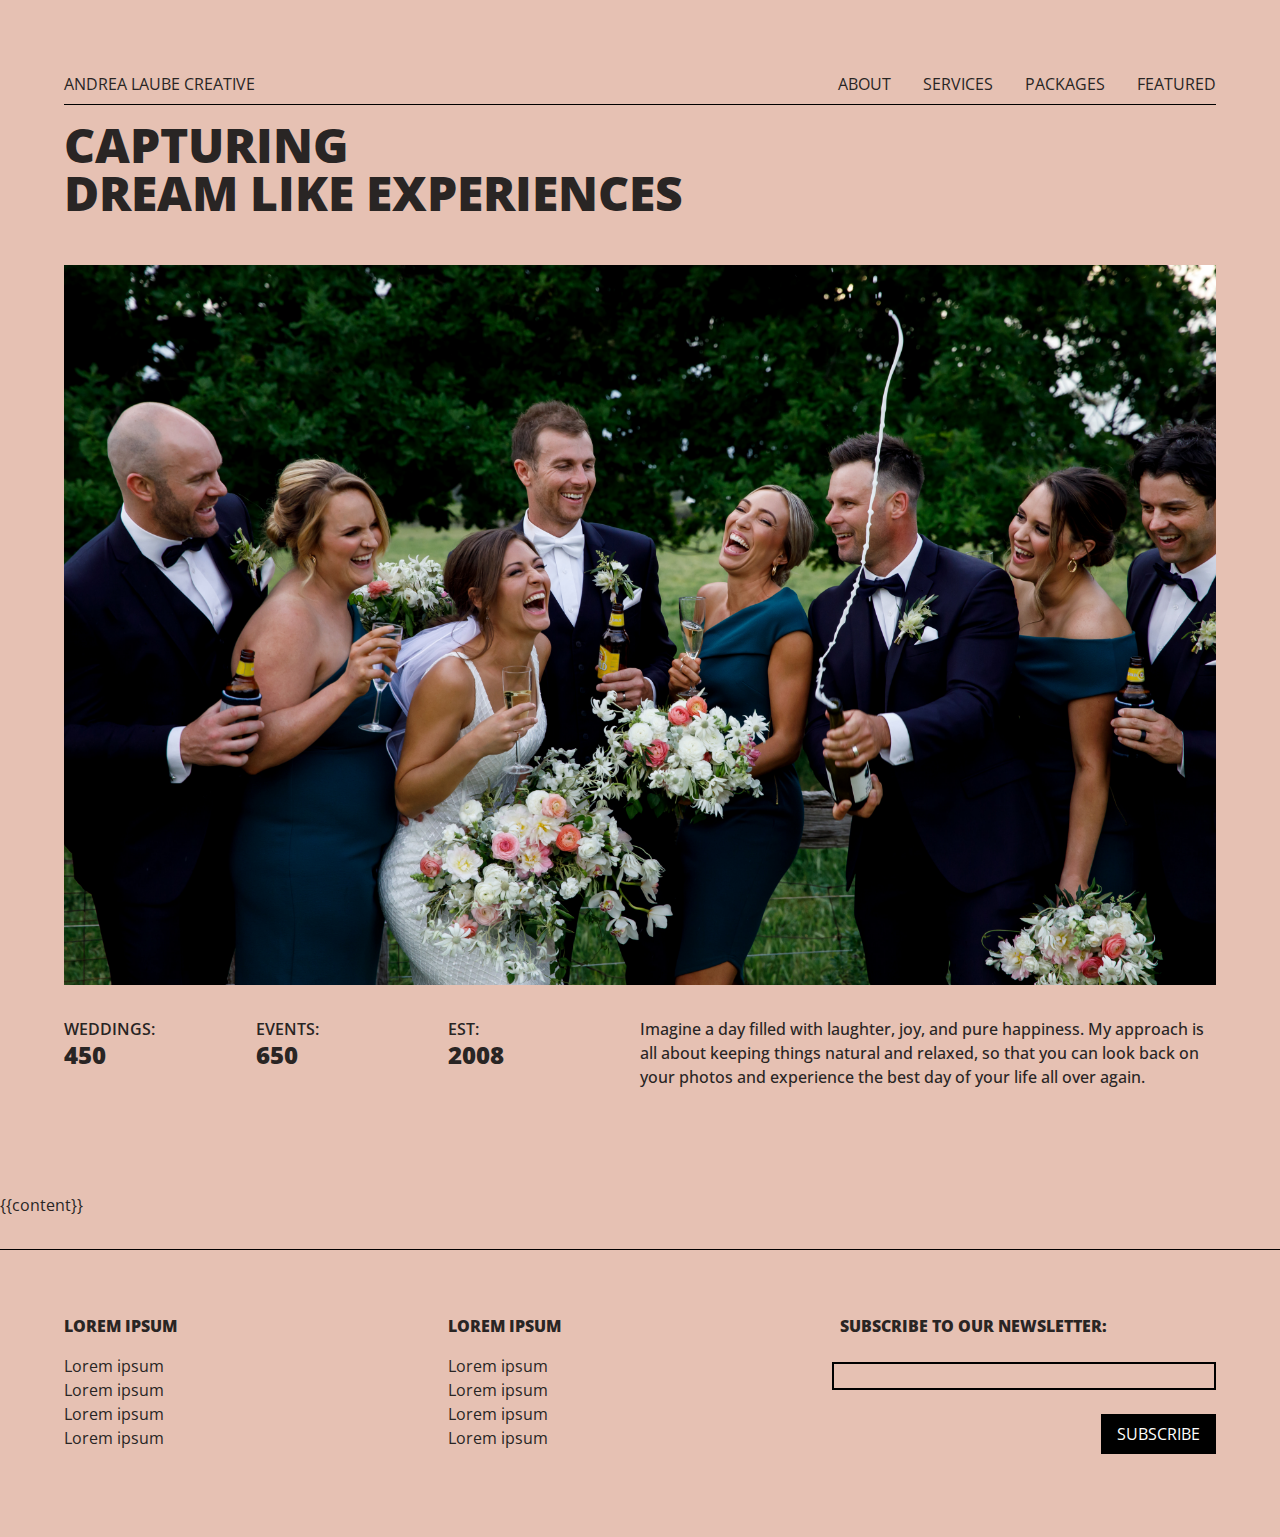
<file: _layouts/default.html>
<!DOCTYPE html>
<html lang="en">
<head>
    <meta charset="UTF-8">
    <meta name="viewport" content="width=device-width, initial-scale=1.0">
    <title>Andrea Laube Creative </title>

    <link href="/assets/css/style.css" rel="stylesheet">
    <!-- <link href="../style.css" rel="stylesheet"> -->
    <!-- <script src="https://cdn.tailwindcss.com"></script> -->

    <link rel="preconnect" href="https://fonts.googleapis.com">
<link rel="preconnect" href="https://fonts.gstatic.com" crossorigin>
<link href="https://fonts.googleapis.com/css2?family=Open+Sans:ital,wght@0,300;0,400;0,700;1,300;1,600&display=swap" rel="stylesheet">
</head>
<body class="bg-[#E6C1B3] font-sans">
    <!--------------------------------- Hero Section ---------------------------------------->

    <!-- Logo and Menu -->
<section class="mb-10">
    <div class="mb-4 flex items-center justify-between border-b border-black">
        <div class="">
            <a href="#" class="uppercase">andrea laube creative</a>
        </div>
        <nav class="flex gap-4 uppercase">
            
            <a href="#" class="p-2">about</a>
            <a href="#" class="p-2">services</a>
            <a href="#" class="p-2">packages</a>
            <a href="#" class="p-2 pr-0">featured</a>
        </nav>
    </div>
    <!-- Main Heading -->
    <div  >
        <h1 class="uppercase text-5xl font-extrabold "> capturing <br> dream like experiences </h1>
    </div>
    <!-- Hero image -->
    <div class="mb-8">
        <img src="/images/photo2.jpg" class="max-h-[80vh] w-full object-cover object-center">
    </div>
    <!-- hero information  -->
    <div class=" grid sm:grid-cols-6  ">
        <div>
            <h4 class="uppercase font-semibold">weddings: <span class="block font-extrabold text-2xl">450</span></h4>
        </div>
        <div>
            <h4 class="uppercase font-semibold">events: <span class="block font-extrabold text-2xl">650</span></h4>
        </div>
        <div>
            <h4 class="uppercase font-semibold">est: <span class="block font-extrabold text-2xl">2008</span></h4>
        </div>
        <div class="col-span-3 font-medium">
            <p>Imagine a day filled with laughter, joy, and pure happiness. My approach is all about keeping things natural and relaxed, so that you can look back on your photos and experience the best day of your life all over again.</p>
        </div>
    </div>
</section>
  


{{content}}
<!------------------------------------------------ Footer ------------------------------------->


    <footer class="grid grid-cols-3 p-[5%] mt-8 border-t border-black border-solid ">
        <div class="shrink">
            <h3 class="uppercase font-extrabold">Lorem ipsum </h3>
            <a href="">Lorem ipsum</a>
            <a href="">Lorem ipsum</a>
            <a href="">Lorem ipsum</a>
            <a href="">Lorem ipsum</a>
            
        </div>

        <div class="shrink">
            <h3 class="uppercase font-extrabold">Lorem ipsum </h3>
            <a href="">Lorem ipsum</a>
            <a href="">Lorem ipsum</a>
            <a href="">Lorem ipsum</a>
            <a href="">Lorem ipsum</a>
        </div>

        <form class="pb-[5%]">
            <label  for="name" class="pl-2 block uppercase font-extrabold ">Subscribe to our newsletter:</label><br>
            <input type="text" id="fname" name="fname" class="w-full mb-2 border-2 border-solid border-black"><br>

            <div class="text-right">
                <h3 class="uppercase"></h3>
                    <input type="submit" value="Subscribe" class="bg-black text-white py-2 px-4 uppercase cursor-pointer" >
                </div>
        </form>
        
    </footer>


    
</body>
</html>
</file>
<file: assets/css/style.css>
/* ----------- Color Variables --------- */
/* Looking for the color variables? They have been moved to the inline-styles file in the _includes folder, and pull variables from the site-settings folder in the _data folder.  */

/* Tailwind */
/* ! tailwindcss v3.2.4 | MIT License | https://tailwindcss.com */
/*
1. Prevent padding and border from affecting element width. (https://github.com/mozdevs/cssremedy/issues/4)
2. Allow adding a border to an element by just adding a border-width. (https://github.com/tailwindcss/tailwindcss/pull/116)
*/
*,
::before,
::after {
  box-sizing: border-box; /* 1 */
  border-width: 0; /* 2 */
  border-style: solid; /* 2 */
  border-color: #e5e7eb; /* 2 */
}
::before,
::after {
  --tw-content: '';
}
/*
1. Use a consistent sensible line-height in all browsers.
2. Prevent adjustments of font size after orientation changes in iOS.
3. Use a more readable tab size.
4. Use the user's configured `sans` font-family by default.
5. Use the user's configured `sans` font-feature-settings by default.
*/
html {
  line-height: 1.5; /* 1 */
  -webkit-text-size-adjust: 100%; /* 2 */
  -moz-tab-size: 4; /* 3 */
  -o-tab-size: 4;
     tab-size: 4; /* 3 */
  font-family: Open Sans, sans-serif; /* 4 */
  font-feature-settings: normal; /* 5 */
}
/*
1. Remove the margin in all browsers.
2. Inherit line-height from `html` so users can set them as a class directly on the `html` element.
*/
body {
  margin: 0; /* 1 */
  line-height: inherit; /* 2 */
}
/*
1. Add the correct height in Firefox.
2. Correct the inheritance of border color in Firefox. (https://bugzilla.mozilla.org/show_bug.cgi?id=190655)
3. Ensure horizontal rules are visible by default.
*/
hr {
  height: 0; /* 1 */
  color: inherit; /* 2 */
  border-top-width: 1px; /* 3 */
}
/*
Add the correct text decoration in Chrome, Edge, and Safari.
*/
abbr:where([title]) {
  -webkit-text-decoration: underline dotted;
          text-decoration: underline dotted;
}
/*
Remove the default font size and weight for headings.
*/
h1,
h2,
h3,
h4,
h5,
h6 {
  font-size: inherit;
  font-weight: inherit;
}
/*
Reset links to optimize for opt-in styling instead of opt-out.
*/
a {
  color: inherit;
  text-decoration: inherit;
}
/*
Add the correct font weight in Edge and Safari.
*/
b,
strong {
  font-weight: bolder;
}
/*
1. Use the user's configured `mono` font family by default.
2. Correct the odd `em` font sizing in all browsers.
*/
code,
kbd,
samp,
pre {
  font-family: Inconsolata, ui-mono, monospace; /* 1 */
  font-size: 1em; /* 2 */
}
/*
Add the correct font size in all browsers.
*/
small {
  font-size: 80%;
}
/*
Prevent `sub` and `sup` elements from affecting the line height in all browsers.
*/
sub,
sup {
  font-size: 75%;
  line-height: 0;
  position: relative;
  vertical-align: baseline;
}
sub {
  bottom: -0.25em;
}
sup {
  top: -0.5em;
}
/*
1. Remove text indentation from table contents in Chrome and Safari. (https://bugs.chromium.org/p/chromium/issues/detail?id=999088, https://bugs.webkit.org/show_bug.cgi?id=201297)
2. Correct table border color inheritance in all Chrome and Safari. (https://bugs.chromium.org/p/chromium/issues/detail?id=935729, https://bugs.webkit.org/show_bug.cgi?id=195016)
3. Remove gaps between table borders by default.
*/
table {
  text-indent: 0; /* 1 */
  border-color: inherit; /* 2 */
  border-collapse: collapse; /* 3 */
}
/*
1. Change the font styles in all browsers.
2. Remove the margin in Firefox and Safari.
3. Remove default padding in all browsers.
*/
button,
input,
optgroup,
select,
textarea {
  font-family: inherit; /* 1 */
  font-size: 100%; /* 1 */
  font-weight: inherit; /* 1 */
  line-height: inherit; /* 1 */
  color: inherit; /* 1 */
  margin: 0; /* 2 */
  padding: 0; /* 3 */
}
/*
Remove the inheritance of text transform in Edge and Firefox.
*/
button,
select {
  text-transform: none;
}
/*
1. Correct the inability to style clickable types in iOS and Safari.
2. Remove default button styles.
*/
button,
[type='button'],
[type='reset'],
[type='submit'] {
  -webkit-appearance: button; /* 1 */
  background-color: transparent; /* 2 */
  background-image: none; /* 2 */
}
/*
Use the modern Firefox focus style for all focusable elements.
*/
:-moz-focusring {
  outline: auto;
}
/*
Remove the additional `:invalid` styles in Firefox. (https://github.com/mozilla/gecko-dev/blob/2f9eacd9d3d995c937b4251a5557d95d494c9be1/layout/style/res/forms.css#L728-L737)
*/
:-moz-ui-invalid {
  box-shadow: none;
}
/*
Add the correct vertical alignment in Chrome and Firefox.
*/
progress {
  vertical-align: baseline;
}
/*
Correct the cursor style of increment and decrement buttons in Safari.
*/
::-webkit-inner-spin-button,
::-webkit-outer-spin-button {
  height: auto;
}
/*
1. Correct the odd appearance in Chrome and Safari.
2. Correct the outline style in Safari.
*/
[type='search'] {
  -webkit-appearance: textfield; /* 1 */
  outline-offset: -2px; /* 2 */
}
/*
Remove the inner padding in Chrome and Safari on macOS.
*/
::-webkit-search-decoration {
  -webkit-appearance: none;
}
/*
1. Correct the inability to style clickable types in iOS and Safari.
2. Change font properties to `inherit` in Safari.
*/
::-webkit-file-upload-button {
  -webkit-appearance: button; /* 1 */
  font: inherit; /* 2 */
}
/*
Add the correct display in Chrome and Safari.
*/
summary {
  display: list-item;
}
/*
Removes the default spacing and border for appropriate elements.
*/
blockquote,
dl,
dd,
h1,
h2,
h3,
h4,
h5,
h6,
hr,
figure,
p,
pre {
  margin: 0;
}
fieldset {
  margin: 0;
  padding: 0;
}
legend {
  padding: 0;
}
ol,
ul,
menu {
  list-style: none;
  margin: 0;
  padding: 0;
}
/*
Prevent resizing textareas horizontally by default.
*/
textarea {
  resize: vertical;
}
/*
1. Reset the default placeholder opacity in Firefox. (https://github.com/tailwindlabs/tailwindcss/issues/3300)
2. Set the default placeholder color to the user's configured gray 400 color.
*/
input::-moz-placeholder, textarea::-moz-placeholder {
  opacity: 1; /* 1 */
  color: #9ca3af; /* 2 */
}
input::placeholder,
textarea::placeholder {
  opacity: 1; /* 1 */
  color: #9ca3af; /* 2 */
}
/*
Set the default cursor for buttons.
*/
button,
[role="button"] {
  cursor: pointer;
}
/*
Make sure disabled buttons don't get the pointer cursor.
*/
:disabled {
  cursor: default;
}
/*
1. Make replaced elements `display: block` by default. (https://github.com/mozdevs/cssremedy/issues/14)
2. Add `vertical-align: middle` to align replaced elements more sensibly by default. (https://github.com/jensimmons/cssremedy/issues/14#issuecomment-634934210)
   This can trigger a poorly considered lint error in some tools but is included by design.
*/
img,
svg,
video,
canvas,
audio,
iframe,
embed,
object {
  display: block; /* 1 */
  vertical-align: middle; /* 2 */
}
/*
Constrain images and videos to the parent width and preserve their intrinsic aspect ratio. (https://github.com/mozdevs/cssremedy/issues/14)
*/
img,
video {
  max-width: 100%;
  height: auto;
}
/* Make elements with the HTML hidden attribute stay hidden by default */
[hidden] {
  display: none;
}
*, ::before, ::after {
  --tw-border-spacing-x: 0;
  --tw-border-spacing-y: 0;
  --tw-translate-x: 0;
  --tw-translate-y: 0;
  --tw-rotate: 0;
  --tw-skew-x: 0;
  --tw-skew-y: 0;
  --tw-scale-x: 1;
  --tw-scale-y: 1;
  --tw-pan-x:  ;
  --tw-pan-y:  ;
  --tw-pinch-zoom:  ;
  --tw-scroll-snap-strictness: proximity;
  --tw-ordinal:  ;
  --tw-slashed-zero:  ;
  --tw-numeric-figure:  ;
  --tw-numeric-spacing:  ;
  --tw-numeric-fraction:  ;
  --tw-ring-inset:  ;
  --tw-ring-offset-width: 0px;
  --tw-ring-offset-color: #fff;
  --tw-ring-color: rgb(59 130 246 / 0.5);
  --tw-ring-offset-shadow: 0 0 #0000;
  --tw-ring-shadow: 0 0 #0000;
  --tw-shadow: 0 0 #0000;
  --tw-shadow-colored: 0 0 #0000;
  --tw-blur:  ;
  --tw-brightness:  ;
  --tw-contrast:  ;
  --tw-grayscale:  ;
  --tw-hue-rotate:  ;
  --tw-invert:  ;
  --tw-saturate:  ;
  --tw-sepia:  ;
  --tw-drop-shadow:  ;
  --tw-backdrop-blur:  ;
  --tw-backdrop-brightness:  ;
  --tw-backdrop-contrast:  ;
  --tw-backdrop-grayscale:  ;
  --tw-backdrop-hue-rotate:  ;
  --tw-backdrop-invert:  ;
  --tw-backdrop-opacity:  ;
  --tw-backdrop-saturate:  ;
  --tw-backdrop-sepia:  ;
}
::backdrop {
  --tw-border-spacing-x: 0;
  --tw-border-spacing-y: 0;
  --tw-translate-x: 0;
  --tw-translate-y: 0;
  --tw-rotate: 0;
  --tw-skew-x: 0;
  --tw-skew-y: 0;
  --tw-scale-x: 1;
  --tw-scale-y: 1;
  --tw-pan-x:  ;
  --tw-pan-y:  ;
  --tw-pinch-zoom:  ;
  --tw-scroll-snap-strictness: proximity;
  --tw-ordinal:  ;
  --tw-slashed-zero:  ;
  --tw-numeric-figure:  ;
  --tw-numeric-spacing:  ;
  --tw-numeric-fraction:  ;
  --tw-ring-inset:  ;
  --tw-ring-offset-width: 0px;
  --tw-ring-offset-color: #fff;
  --tw-ring-color: rgb(59 130 246 / 0.5);
  --tw-ring-offset-shadow: 0 0 #0000;
  --tw-ring-shadow: 0 0 #0000;
  --tw-shadow: 0 0 #0000;
  --tw-shadow-colored: 0 0 #0000;
  --tw-blur:  ;
  --tw-brightness:  ;
  --tw-contrast:  ;
  --tw-grayscale:  ;
  --tw-hue-rotate:  ;
  --tw-invert:  ;
  --tw-saturate:  ;
  --tw-sepia:  ;
  --tw-drop-shadow:  ;
  --tw-backdrop-blur:  ;
  --tw-backdrop-brightness:  ;
  --tw-backdrop-contrast:  ;
  --tw-backdrop-grayscale:  ;
  --tw-backdrop-hue-rotate:  ;
  --tw-backdrop-invert:  ;
  --tw-backdrop-opacity:  ;
  --tw-backdrop-saturate:  ;
  --tw-backdrop-sepia:  ;
}
.absolute {
  position: absolute;
}
.relative {
  position: relative;
}
.col-span-3 {
  grid-column: span 3 / span 3;
}
.mx-auto {
  margin-left: auto;
  margin-right: auto;
}
.mb-10 {
  margin-bottom: 2.5rem;
}
.mb-4 {
  margin-bottom: 1rem;
}
.mb-8 {
  margin-bottom: 2rem;
}
.mt-8 {
  margin-top: 2rem;
}
.mb-2 {
  margin-bottom: 0.5rem;
}
.mb-5 {
  margin-bottom: 1.25rem;
}
.mb-20 {
  margin-bottom: 5rem;
}
.mb-0 {
  margin-bottom: 0px;
}
.mb-1 {
  margin-bottom: 0.25rem;
}
.mb-7 {
  margin-bottom: 1.75rem;
}
.block {
  display: block;
}
.flex {
  display: flex;
}
.grid {
  display: grid;
}
.aspect-portrait {
  aspect-ratio: 4/5;
}
.aspect-portrait-tall {
  aspect-ratio: 5/8;
}
.h-full {
  height: 100%;
}
.max-h-\[80vh\] {
  max-height: 80vh;
}
.w-full {
  width: 100%;
}
.max-w-md {
  max-width: 28rem;
}
.max-w-\[15rem\] {
  max-width: 15rem;
}
.max-w-3xl {
  max-width: 48rem;
}
.max-w-\[20rem\] {
  max-width: 20rem;
}
.max-w-\[25rem\] {
  max-width: 25rem;
}
.shrink {
  flex-shrink: 1;
}
.rotate-180 {
  --tw-rotate: 180deg;
  transform: translate(var(--tw-translate-x), var(--tw-translate-y)) rotate(var(--tw-rotate)) skewX(var(--tw-skew-x)) skewY(var(--tw-skew-y)) scaleX(var(--tw-scale-x)) scaleY(var(--tw-scale-y));
}
.cursor-pointer {
  cursor: pointer;
}
.grid-cols-6 {
  grid-template-columns: repeat(6, minmax(0, 1fr));
}
.grid-cols-3 {
  grid-template-columns: repeat(3, minmax(0, 1fr));
}
.grid-cols-2 {
  grid-template-columns: repeat(2, minmax(0, 1fr));
}
.grid-cols-\[3rem\2c 1fr\] {
  grid-template-columns: 3rem 1fr;
}
.grid-cols-4 {
  grid-template-columns: repeat(4, minmax(0, 1fr));
}
.items-center {
  align-items: center;
}
.justify-between {
  justify-content: space-between;
}
.gap-4 {
  gap: 1rem;
}
.gap-3 {
  gap: 0.75rem;
}
.gap-16 {
  gap: 4rem;
}
.gap-2 {
  gap: 0.5rem;
}
.rounded-md {
  border-radius: 0.375rem;
}
.border-2 {
  border-width: 2px;
}
.border-b {
  border-bottom-width: 1px;
}
.border-t {
  border-top-width: 1px;
}
.border-solid {
  border-style: solid;
}
.border-black {
  --tw-border-opacity: 1;
  border-color: rgb(0 0 0 / var(--tw-border-opacity));
}
.border-gray-600 {
  --tw-border-opacity: 1;
  border-color: rgb(75 85 99 / var(--tw-border-opacity));
}
.bg-\[\#F3CDBF\] {
  --tw-bg-opacity: 1;
  background-color: rgb(243 205 191 / var(--tw-bg-opacity));
}
.bg-black {
  --tw-bg-opacity: 1;
  background-color: rgb(0 0 0 / var(--tw-bg-opacity));
}
.bg-white {
  --tw-bg-opacity: 1;
  background-color: rgb(255 255 255 / var(--tw-bg-opacity));
}
.bg-\[\#F2DED6\] {
  --tw-bg-opacity: 1;
  background-color: rgb(242 222 214 / var(--tw-bg-opacity));
}
.bg-\[\#E6C1B3\] {
  --tw-bg-opacity: 1;
  background-color: rgb(230 193 179 / var(--tw-bg-opacity));
}
.bg-slate-400 {
  --tw-bg-opacity: 1;
  background-color: rgb(148 163 184 / var(--tw-bg-opacity));
}
.bg-gray-300 {
  --tw-bg-opacity: 1;
  background-color: rgb(209 213 219 / var(--tw-bg-opacity));
}
.bg-cover {
  background-size: cover;
}
.bg-center {
  background-position: center;
}
.object-cover {
  -o-object-fit: cover;
     object-fit: cover;
}
.object-center {
  -o-object-position: center;
     object-position: center;
}
.p-2 {
  padding: 0.5rem;
}
.p-\[5\%\] {
  padding: 5%;
}
.py-2 {
  padding-top: 0.5rem;
  padding-bottom: 0.5rem;
}
.px-4 {
  padding-left: 1rem;
  padding-right: 1rem;
}
.px-8 {
  padding-left: 2rem;
  padding-right: 2rem;
}
.pr-0 {
  padding-right: 0px;
}
.pb-\[5\%\] {
  padding-bottom: 5%;
}
.pl-2 {
  padding-left: 0.5rem;
}
.pb-100p {
  padding-bottom: 100%;
}
.pt-20 {
  padding-top: 5rem;
}
.pb-20 {
  padding-bottom: 5rem;
}
.pb-4 {
  padding-bottom: 1rem;
}
.pb-10 {
  padding-bottom: 2.5rem;
}
.text-center {
  text-align: center;
}
.text-right {
  text-align: right;
}
.font-sans {
  font-family: Open Sans, sans-serif;
}
.text-5xl {
  font-size: 3rem;
  line-height: 1;
}
.text-2xl {
  font-size: 1.5rem;
  line-height: 1.2;
}
.text-4xl {
  font-size: 2.25rem;
  line-height: 1;
}
.text-xs {
  font-size: 0.75rem;
  line-height: 1.2;
}
.text-6xl {
  font-size: 3.75rem;
  line-height: 1;
}
.text-3xl {
  font-size: 1.875rem;
  line-height: 1;
}
.font-extrabold {
  font-weight: 800;
}
.font-semibold {
  font-weight: 600;
}
.font-medium {
  font-weight: 500;
}
.font-bold {
  font-weight: 700;
}
.font-light {
  font-weight: 300;
}
.font-normal {
  font-weight: 400;
}
.uppercase {
  text-transform: uppercase;
}
.lowercase {
  text-transform: lowercase;
}
.capitalize {
  text-transform: capitalize;
}
.leading-snug {
  line-height: .95;
}
.tracking-wide {
  letter-spacing: 0.025em;
}
.text-white {
  --tw-text-opacity: 1;
  color: rgb(255 255 255 / var(--tw-text-opacity));
}
.text-gray-600 {
  --tw-text-opacity: 1;
  color: rgb(75 85 99 / var(--tw-text-opacity));
}
.text-black {
  --tw-text-opacity: 1;
  color: rgb(0 0 0 / var(--tw-text-opacity));
}

/* Custom CSS */

html {
  scroll-behavior: smooth; /* this enables smooth scrolling between internal links */ --tw-text-opacity: 1; color: rgb(41 37 36 / var(--tw-text-opacity));
}

/* body *{
  border: 1px solid;
} */

body 
section {

  padding-left: 5%;
  padding-right: 5%;
  padding-top: 5%;
  padding-bottom: 5%;
}

body h1,
body h2,
body h3, 
body h4 {
  margin-bottom: 1em;
}

.vertical-text {
  writing-mode:vertical-rl;
  text-orientation:mixed; 
}

footer a { 
  display: block;
}

input,textarea{
  background-color: inherit;
}

@media (min-width: 640px) {
  .sm\:grid-cols-2 {
    grid-template-columns: repeat(2, minmax(0, 1fr));
  }
  .sm\:grid-cols-4 {
    grid-template-columns: repeat(4, minmax(0, 1fr));
  }
  .sm\:grid-cols-1 {
    grid-template-columns: repeat(1, minmax(0, 1fr));
  }
  .sm\:grid-cols-6 {
    grid-template-columns: repeat(6, minmax(0, 1fr));
  }
}

@media (min-width: 768px) {
  .md\:grid-cols-3 {
    grid-template-columns: repeat(3, minmax(0, 1fr));
  }
  .md\:grid-cols-4 {
    grid-template-columns: repeat(4, minmax(0, 1fr));
  }
  .md\:grid-cols-2 {
    grid-template-columns: repeat(2, minmax(0, 1fr));
  }
  .md\:grid-cols-1 {
    grid-template-columns: repeat(1, minmax(0, 1fr));
  }
}
</file>
<file: style.css>
/* ----------- Color Variables --------- */
/* Looking for the color variables? They have been moved to the inline-styles file in the _includes folder, and pull variables from the site-settings folder in the _data folder.  */

/* Tailwind */
@tailwind base;
@tailwind components;
@tailwind utilities;

/* Custom CSS */

html {
  scroll-behavior: smooth; /* this enables smooth scrolling between internal links */
 @apply text-stone-800;
}

/* body *{
  border: 1px solid;
} */

body 
section {

  padding-left: 5%;
  padding-right: 5%;
  padding-top: 5%;
  padding-bottom: 5%;
}

body h1,
body h2,
body h3, 
body h4 {
  margin-bottom: 1em;
}

.vertical-text {
  writing-mode:vertical-rl;
  text-orientation:mixed; 
}

footer a { 
  display: block;
}

input,textarea{
  background-color: inherit;
}
</file>
